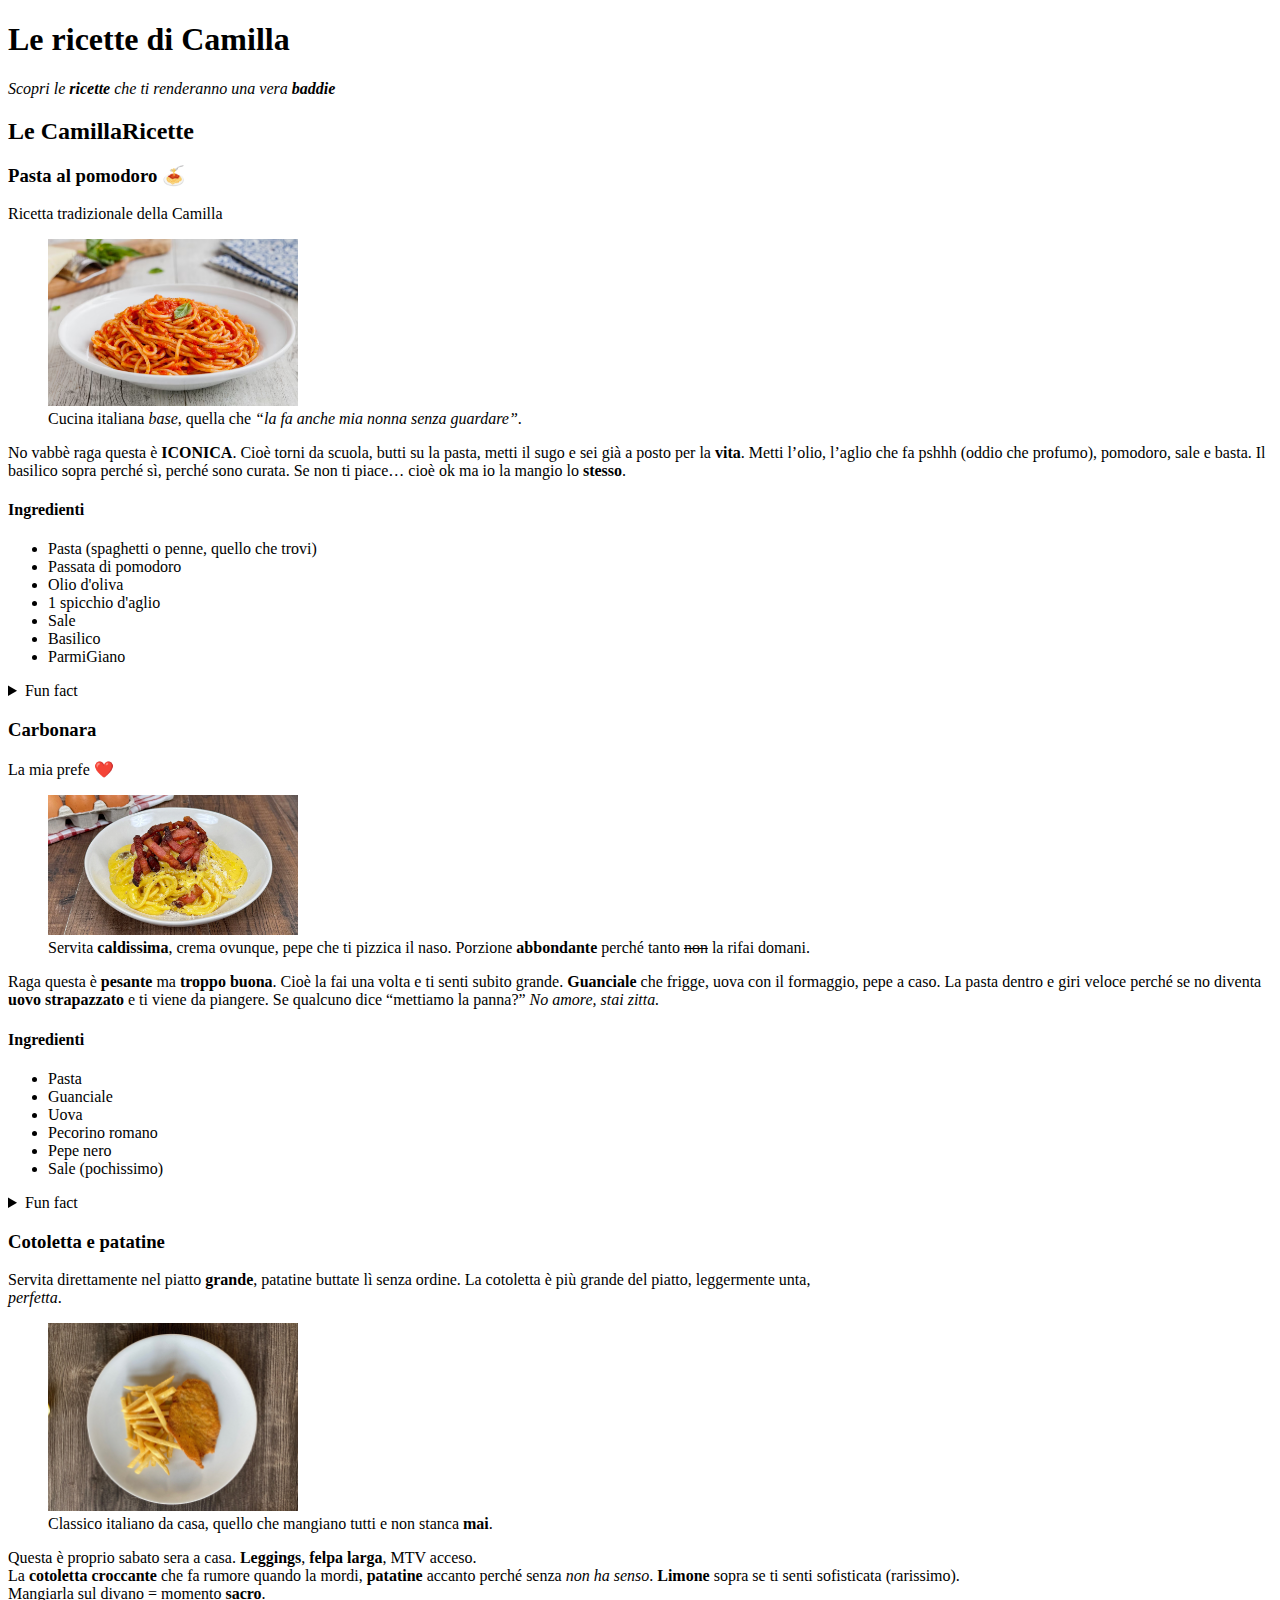
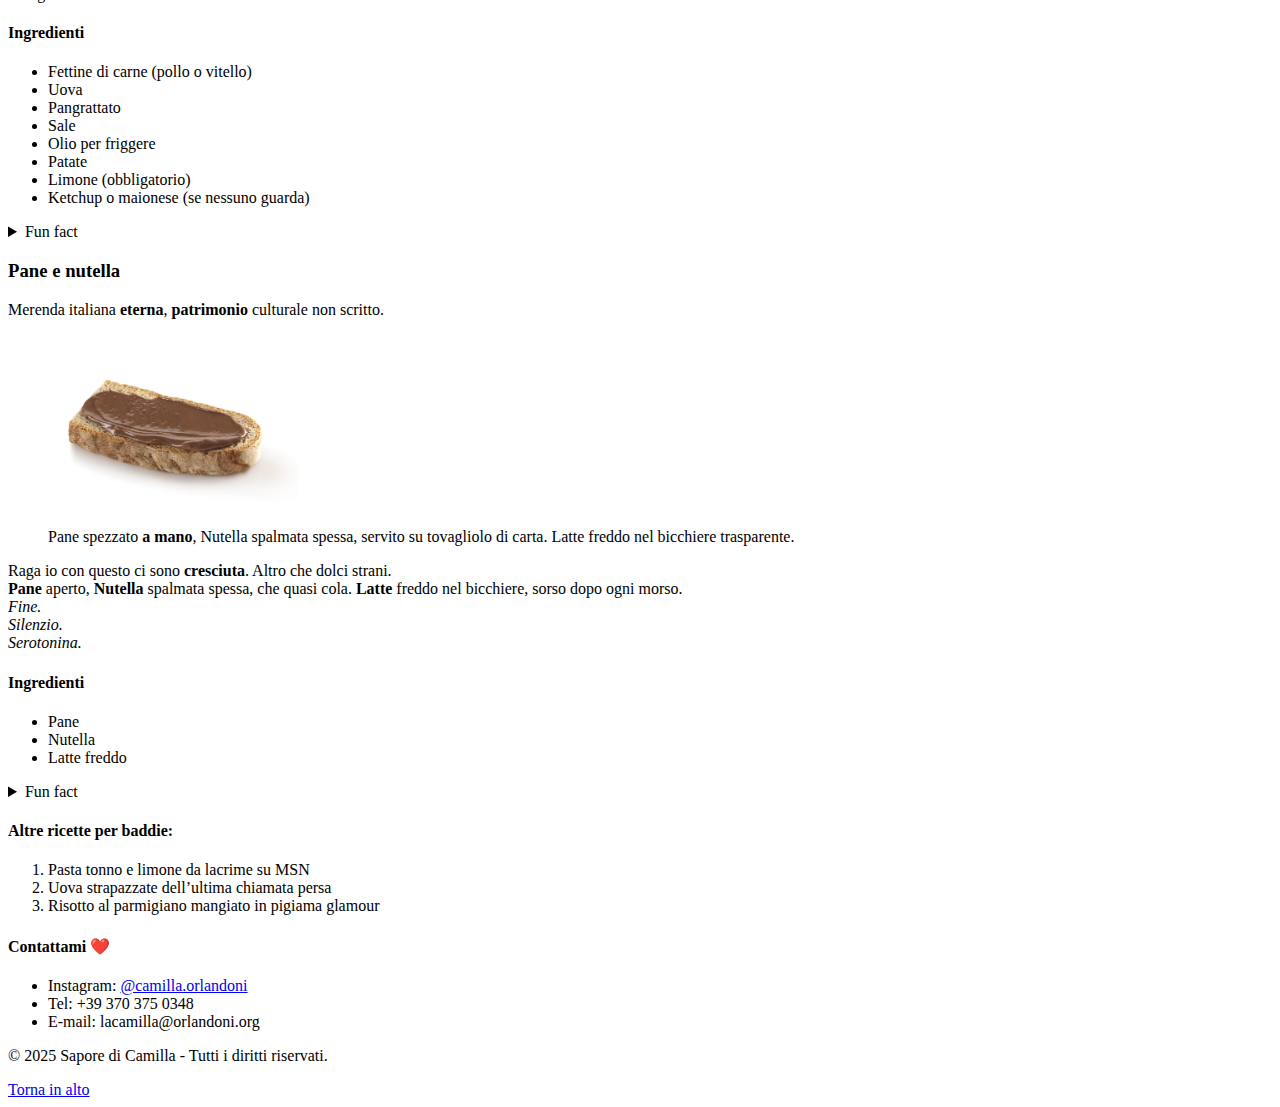
<file: index.html>
<!DOCTYPE html>
<html lang="en">
<head>
    <meta charset="UTF-8">
    <meta name="viewport" content="width=device-width, initial-scale=1.0">
    <meta name="description" content="Guarda le mie ricette da vera baddie">
    <title>Le ricette di Camilla</title>
</head>
<body id="top">
    <header>
        <h1>Le ricette di Camilla</h1>
        <p><em>Scopri le <b>ricette</b> che ti renderanno una vera <b>baddie</b></em></p>
    </header>

    <main>
        <section>
            <h2>Le CamillaRicette</h2>

            <!-- 1. Pasta al pomodoro -->
            <article>  
                <header>
                    <h3>Pasta al pomodoro 🍝</h3>
                    <p>Ricetta tradizionale della Camilla</p>
                </header>

                <figure>
                    <img src="pasta-con-pomodoro.avif" width="250" alt="Immagine di un piatto di spaghetti con pomodoro">
                    <figcaption>Cucina italiana <em>base</em>, quella che <em>“la fa anche mia nonna senza guardare”</em>.</figcaption>
                </figure>

                <!-- descrizione -->
                 <p>
                    No vabbè raga questa è <strong>ICONICA</strong>.
                    Cioè torni da scuola, butti su la pasta, metti il sugo e sei già a posto per la <strong>vita</strong>.
                    Metti l’olio, l’aglio che fa pshhh (oddio che profumo), pomodoro, sale e basta.
                    Il basilico sopra perché sì, perché sono curata.
                    Se non ti piace… cioè ok ma io la mangio lo <strong>stesso</strong>.
                 </p>

                 <h4>Ingredienti</h4>
                 <ul>
                    <li>Pasta (spaghetti o penne, quello che trovi)</li>
                    <li>Passata di pomodoro</li>
                    <li>Olio d'oliva</li>
                    <li>1 spicchio d'aglio</li>
                    <li>Sale</li>
                    <li>Basilico</li>
                    <li>ParmiGiano</li>
                 </ul>

                 <!-- details: freccina con cui aprire e vedere testo aggiuntivo -->
                 <details>
                    <!-- summary: "titolo" del details -->
                    <summary>Fun fact</summary>
                    <p>
                        È la pasta che mangio quando dico “non ho <strong>fame”</strong> ma poi la finisco <em>tutta</em>. <br>
                        Se avanza, la mangio anche <strong>fredda</strong> il giorno dopo e dico che è pure <strong>più buona</strong>.
                    </p>
                 </details>
            </article>

            <!-- Carbonara -->
             <article>
                <header>
                    <h3>Carbonara</h3>
                    <p>La mia prefe ❤️</p>
                </header>

                <figure>
                    <img src="CARBONARA.jpg.webp" width="250" alt="Immagine di un piatto con una carbonara">
                    <figcaption>
                        Servita <strong>caldissima</strong>, crema ovunque, pepe che ti pizzica il naso. 
                        Porzione <strong>abbondante</strong> perché tanto <del>non</del> la rifai domani.
                    </figcaption>
                </figure>

                <p>
                    Raga questa è <strong>pesante</strong> ma <strong>troppo buona</strong>. Cioè la fai una volta e ti senti subito grande.
                    <strong>Guanciale</strong> che frigge, uova con il formaggio, pepe a caso.
                    La pasta dentro e giri veloce perché se no diventa <strong>uovo strapazzato</strong> e ti viene da piangere.
                    Se qualcuno dice “mettiamo la panna?”
                    <em>No amore, stai zitta.</em>
                </p>

                <h4>Ingredienti</h4>
                <ul>
                    <li>Pasta</li>
                    <li>Guanciale</li>
                    <li>Uova</li>
                    <li>Pecorino romano</li>
                    <li>Pepe nero</li>
                    <li>Sale (pochissimo)</li>
                </ul>

                <details>
                    <summary>Fun fact</summary>
                    <p>
                        Ogni volta dico “ne mangio <strong>poca”</strong> e poi mi alzo dal tavolo con il bottone <strong>slacciato</strong>.
                        È la pasta che faccio quando voglio dimostrare che so cucinare <em>davvero</em>.
                    </p>
                </details>
             </article>

             <article>
                <header>
                    <h3>Cotoletta e patatine</h3>
                    <p>
                        Servita direttamente nel piatto <strong>grande</strong>,
                        patatine buttate lì senza ordine. 
                        La cotoletta è più grande del piatto, leggermente unta, <br>
                        <em>perfetta</em>.</p>
                </header>

                <figure>
                    <img src="cotoletta-e-patatine.jpg" width="250" alt="Immagine di un piatto con una cotoletta enorme e delle patatine accanto">
                    <figcaption>Classico italiano da casa, quello che mangiano tutti e non stanca <strong>mai</strong>.</figcaption>
                </figure>

                <p>
                    Questa è proprio sabato sera a casa.
                    <strong>Leggings</strong>, <strong>felpa larga</strong>, MTV acceso.
                    <br>
                    La <strong>cotoletta croccante</strong> che fa rumore quando la mordi, <strong>patatine</strong> accanto perché senza <em>non ha senso</em>.
                    <strong>Limone</strong> sopra se ti senti sofisticata (rarissimo).
                    <br>
                    Mangiarla sul divano = momento <strong>sacro</strong>.
                </p>

                <h4>Ingredienti</h4>
                <ul>
                    <li>Fettine di carne (pollo o vitello)</li>
                    <li>Uova</li>
                    <li>Pangrattato</li>
                    <li>Sale</li>
                    <li>Olio per friggere</li>
                    <li>Patate</li>
                    <li>Limone (obbligatorio)</li>
                    <li>Ketchup o maionese (se nessuno guarda)</li>
                </ul>

                <details>
                    <summary>Fun fact</summary>
                    <p>
                        La mangio sempre guardando la TV.
                        Se qualcuno mi parla mentre mastico mi dà fastidio, è un momento mio.
                    </p>
                </details>
            </article>

            <article>
                <header>
                    <h3>Pane e nutella</h3>
                    <p>Merenda italiana <strong>eterna</strong>, <strong>patrimonio</strong> culturale non scritto.</p>
                </header>

                <figure>
                    <img src="pane-e-nutella.jpg" width="250" alt="Immagine di una fetta di pane con una golosa spalmata di nutella sopra">
                    <figcaption>Pane spezzato <strong>a mano</strong>, Nutella spalmata spessa, servito su tovagliolo di carta. Latte freddo nel bicchiere trasparente.</figcaption>
                </figure>

                <p>
                    Raga io con questo ci sono <strong>cresciuta</strong>.
                    Altro che dolci strani.
                    <br>
                    <strong>Pane</strong> aperto, <strong>Nutella</strong> spalmata spessa, che quasi cola.
                    <strong>Latte</strong> freddo nel bicchiere, sorso dopo ogni morso.
                    <br>
                    <em>Fine. <br>
                    Silenzio. <br>
                    Serotonina. <br></em>
                </p>

                <h4>Ingredienti</h4>
                <ul>
                    <li>Pane</li>
                    <li>Nutella</li>
                    <li>Latte freddo</li>
                </ul>

                <details>
                    <summary>Fun fact</summary>
                    <p>
                        È la cosa che mangio quando sono <strong>triste</strong>, annoiata o quando non so cosa mangiare. <br>
                        Funziona sempre. <br>
                        Sempre. 
                    </p>
                </details>
            </article>
        </section>

        <aside>
            <h4>Altre ricette per <strong>baddie</strong>:</h4>
            <ol>
                <li>Pasta tonno e limone da lacrime su MSN</li>
                <li>Uova strapazzate dell’ultima chiamata persa</li>
                <li>Risotto al parmigiano mangiato in pigiama glamour</li>
            </ul>
        </aside>
    </main>

    <footer>
        <h4>Contattami ❤️</h4>
        <ul>
            <li>Instagram: <a href="https://www.instagram.com/camilla_orlandoni/">@camilla.orlandoni</a></li>
            <li>Tel: +39 370 375 0348</li>
            <li>E-mail: lacamilla@orlandoni.org</li>
        </ul>

        <p>&copy; 2025 Sapore di Camilla - Tutti i diritti riservati.</p>
        <a href="#top">Torna in alto</a>
    </footer>
</body>
</html>
</file>
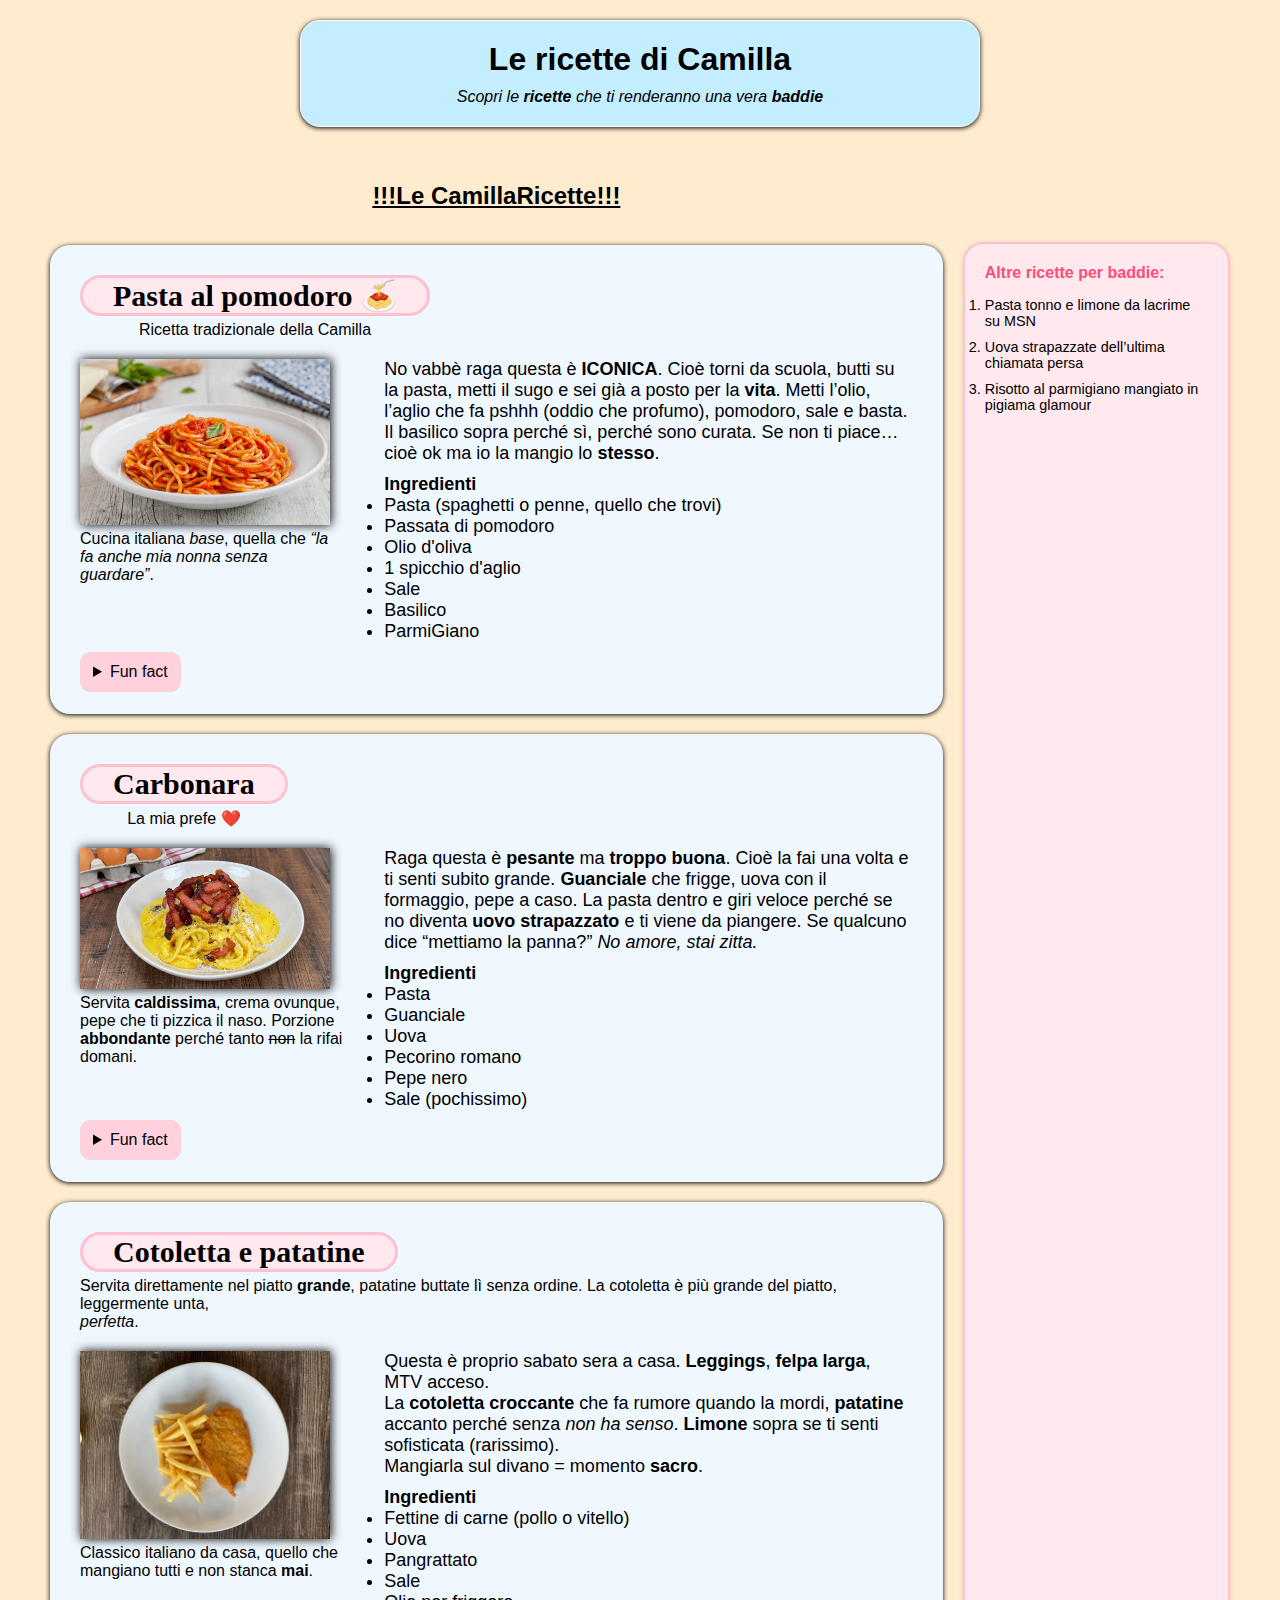
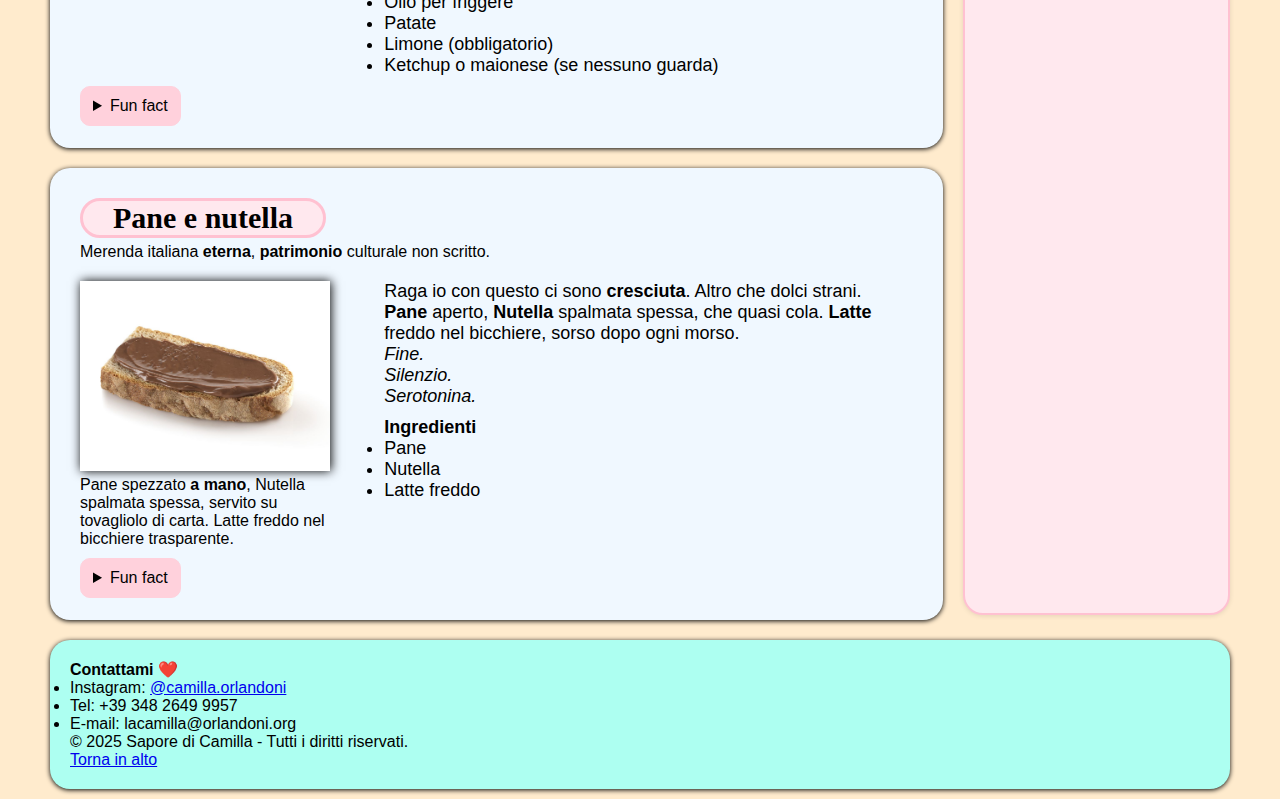
<file: ricette.html>
<!DOCTYPE html>
<html lang="en">
<head>
    <meta charset="UTF-8">
    <meta name="viewport" content="width=device-width, initial-scale=1.0">
    <meta name="description" content="Guarda le mie ricette da vera baddie">
    <link rel="stylesheet" href="style.css">
    <title>Le ricette di Camilla</title>
</head>
<body id="top">
    <header>
        <h1>Le ricette di Camilla</h1>
        <p><em>Scopri le <b>ricette</b> che ti renderanno una vera <b>baddie</b></em></p>
    </header>

    <div class="main-container">
    <main>
        <section>
            <h2 id="camillaricette">!!!Le CamillaRicette!!!</h2>

            <!-- 1. Pasta al pomodoro -->
            <article>  
                <header>
                    <div class="center">
                    <h3>Pasta al pomodoro 🍝</h3>
                    <p>Ricetta tradizionale della Camilla</p>
                    </div>
                </header>

                <div class="sinistra">
                <figure>
                    <img src="pasta-con-pomodoro.avif" width="250" alt="Immagine di un piatto di spaghetti con pomodoro">
                    <figcaption>Cucina italiana <em>base</em>, quella che <em>“la fa anche mia nonna senza guardare”</em>.</figcaption>
                </figure>
                </div>
                
                <!-- descrizione -->
                <div class="destra">
                 <p>
                    No vabbè raga questa è <strong>ICONICA</strong>.
                    Cioè torni da scuola, butti su la pasta, metti il sugo e sei già a posto per la <strong>vita</strong>.
                    Metti l’olio, l’aglio che fa pshhh (oddio che profumo), pomodoro, sale e basta.
                    Il basilico sopra perché sì, perché sono curata.
                    Se non ti piace… cioè ok ma io la mangio lo <strong>stesso</strong>.
                 </p>

                 <h4>Ingredienti</h4>
                 <ul>
                    <li>Pasta (spaghetti o penne, quello che trovi)</li>
                    <li>Passata di pomodoro</li>
                    <li>Olio d'oliva</li>
                    <li>1 spicchio d'aglio</li>
                    <li>Sale</li>
                    <li>Basilico</li>
                    <li>ParmiGiano</li>
                 </ul>
                </div>

                 <!-- details: freccina con cui aprire e vedere testo aggiuntivo -->
                 <details>
                    <!-- summary: "titolo" del details -->
                    <summary>Fun fact</summary>
                    <p>
                        È la pasta che mangio quando dico “non ho <strong>fame”</strong> ma poi la finisco <em>tutta</em>. <br>
                        Se avanza, la mangio anche <strong>fredda</strong> il giorno dopo e dico che è pure <strong>più buona</strong>.
                    </p>
                 </details>
            </article>

            <!-- Carbonara -->
             <article>
                <header>
                    <div class="center">
                    <h3>Carbonara</h3>
                    <p>La mia prefe ❤️</p>
                    </div>
                </header>

                <div class="sinistra">
                <figure>
                    <img src="CARBONARA.jpg.webp" width="250" alt="Immagine di un piatto con una carbonara">
                    <figcaption>
                        Servita <strong>caldissima</strong>, crema ovunque, pepe che ti pizzica il naso. 
                        Porzione <strong>abbondante</strong> perché tanto <del>non</del> la rifai domani.
                    </figcaption>
                </figure>

                </div>

                <div class="destra">
                <p>
                    Raga questa è <strong>pesante</strong> ma <strong>troppo buona</strong>. Cioè la fai una volta e ti senti subito grande.
                    <strong>Guanciale</strong> che frigge, uova con il formaggio, pepe a caso.
                    La pasta dentro e giri veloce perché se no diventa <strong>uovo strapazzato</strong> e ti viene da piangere.
                    Se qualcuno dice “mettiamo la panna?”
                    <em>No amore, stai zitta.</em>
                </p>

                <h4>Ingredienti</h4>
                <ul>
                    <li>Pasta</li>
                    <li>Guanciale</li>
                    <li>Uova</li>
                    <li>Pecorino romano</li>
                    <li>Pepe nero</li>
                    <li>Sale (pochissimo)</li>
                </ul>
                </div>

                <details>
                    <summary>Fun fact</summary>
                    <p>
                        Ogni volta dico “ne mangio <strong>poca”</strong> e poi mi alzo dal tavolo con il bottone <strong>slacciato</strong>.
                        È la pasta che faccio quando voglio dimostrare che so cucinare <em>davvero</em>.
                    </p>
                </details>
             </article>

             <article>
                <header>
                    <div class="left">
                    <h3>Cotoletta e patatine</h3>
                    <p>
                        Servita direttamente nel piatto <strong>grande</strong>,
                        patatine buttate lì senza ordine. 
                        La cotoletta è più grande del piatto, leggermente unta, <br>
                        <em>perfetta</em>.
                    </p>
                    </div>
                </header>

                <div class="sinistra">
                <figure>
                    <img src="cotoletta-e-patatine.jpg" width="250" alt="Immagine di un piatto con una cotoletta enorme e delle patatine accanto">
                    <figcaption>Classico italiano da casa, quello che mangiano tutti e non stanca <strong>mai</strong>.</figcaption>
                </figure>
                </div>

                <div class="destra">
                <p>
                    Questa è proprio sabato sera a casa.
                    <strong>Leggings</strong>, <strong>felpa larga</strong>, MTV acceso.
                    <br>
                    La <strong>cotoletta croccante</strong> che fa rumore quando la mordi, <strong>patatine</strong> accanto perché senza <em>non ha senso</em>.
                    <strong>Limone</strong> sopra se ti senti sofisticata (rarissimo).
                    <br>
                    Mangiarla sul divano = momento <strong>sacro</strong>.
                </p>

                <h4>Ingredienti</h4>
                <ul>
                    <li>Fettine di carne (pollo o vitello)</li>
                    <li>Uova</li>
                    <li>Pangrattato</li>
                    <li>Sale</li>
                    <li>Olio per friggere</li>
                    <li>Patate</li>
                    <li>Limone (obbligatorio)</li>
                    <li>Ketchup o maionese (se nessuno guarda)</li>
                </ul>
                </div>

                <details>
                    <summary>Fun fact</summary>
                    <p>
                        La mangio sempre guardando la TV.
                        Se qualcuno mi parla mentre mastico mi dà fastidio, è un momento mio.
                    </p>
                </details>
            </article>

            <article>
                <header>
                    <div class="left">
                    <h3>Pane e nutella</h3>
                    <p>Merenda italiana <strong>eterna</strong>, <strong>patrimonio</strong> culturale non scritto.</p>
                    </div>
                </header>

                <div class="sinistra">
                <figure>
                    <img src="pane-e-nutella.jpg" width="250" alt="Immagine di una fetta di pane con una golosa spalmata di nutella sopra">
                    <figcaption>Pane spezzato <strong>a mano</strong>, Nutella spalmata spessa, servito su tovagliolo di carta. Latte freddo nel bicchiere trasparente.</figcaption>
                </figure>
                </div>

                <div class="destra">
                <p>
                    Raga io con questo ci sono <strong>cresciuta</strong>.
                    Altro che dolci strani.
                    <br>
                    <strong>Pane</strong> aperto, <strong>Nutella</strong> spalmata spessa, che quasi cola.
                    <strong>Latte</strong> freddo nel bicchiere, sorso dopo ogni morso.
                    <br>
                    <em>Fine. <br>
                    Silenzio. <br>
                    Serotonina. <br></em>
                </p>

                <h4>Ingredienti</h4>
                <ul>
                    <li>Pane</li>
                    <li>Nutella</li>
                    <li>Latte freddo</li>
                </ul>
                </div>

                <details>
                    <summary>Fun fact</summary>
                    <p>
                        È la cosa che mangio quando sono <strong>triste</strong>, annoiata o quando non so cosa mangiare. <br>
                        Funziona sempre. <br>
                        Sempre. 
                    </p>
                </details>
            </article>
        </section>
    </main>

    <aside>
        <h4>Altre ricette per <strong>baddie</strong>:</h4>
        <ol>
            <li>Pasta tonno e limone da lacrime su MSN</li>
            <li>Uova strapazzate dell’ultima chiamata persa</li>
            <li>Risotto al parmigiano mangiato in pigiama glamour</li>
        </ul>
    </aside>
    </div>


    <footer>
        <h4>Contattami ❤️</h4>
        <ul>
            <li>Instagram: <a href="https://www.instagram.com/camilla_orlandoni/">@camilla.orlandoni</a></li>
            <li>Tel: +39 348 2649 9957</li>
            <li>E-mail: lacamilla@orlandoni.org</li>
        </ul>

        <p>&copy; 2025 Sapore di Camilla - Tutti i diritti riservati.</p>
        <a href="#top">Torna in alto</a>
    </footer>
</body>
</html>
</file>
<file: style.css>
* {
  box-sizing: border-box;
  padding: 0;
  margin: 0;
}

body {
  background-color: blanchedalmond;
  font-family: sans-serif;
}

body > header {
  display: flex;
  flex-direction: column;

  text-align: center;
  
  padding: 20px;

  background-color: rgb(195, 238, 255);
  border: solid 1px rgb(255, 255, 255);
  border-radius: 20px;

  box-shadow: 0px 1px 5px;

  margin: 20px 300px;
}

header p {
  margin-top: 10px;
}

@keyframes arcobaleno {
  0% {color: red;}
  25% {color: pink;}
  50% {color: blue;}
  75% {color: green;}
  100% {color: red;}
}
#camillaricette {
  text-decoration: underline;
  width: fit-content;

  margin: 35px auto;
}

#camillaricette:hover {
  transition: 0.4s;
  animation: arcobaleno 2s linear infinite;
  cursor:default;
}



/* Sidebar */
.main-container {
  display: flex;
  flex-direction: row;

  gap: 20px;
  margin: 0 50px;
}

main {
  flex: 4;
}

aside {
  flex: 1;

  min-width: 10px;

  background-color: #ffe8ee;
  padding: 20px;
  margin-top: 95px;
  margin-bottom: 25px;
  border-radius: 20px;
  border: 2px solid #ffc1d1;
  box-shadow: 0px 1px 5px rgba(0,0,0,0.1);
}
aside h4 {
  margin-bottom: 15px;
  color: #ff4d79;
}

aside ol li {
  margin-bottom: 10px;
  font-size: 0.9em;
}

img {
  box-shadow: 1px 0px 10px;
}

article {
  margin: 20px 0px;

  padding: 30px 30px 22px 30px;

  background-color: aliceblue;
  border-radius: 20px;

  box-shadow: 0px 1px 5px;

  display: flex;
  flex-direction: row;
  flex-wrap: wrap;
}

article header {
  display: flex;
  flex-direction: column;
  flex-basis: 100%;

  align-items: flex-start;
}

article h3 {
  font-family: cursive;
  font-size: 30px;

  background-color: #ffe8ee;

  border-radius: 30px;
  border: solid #ffc1d1;

  padding: 0px 30px;

  width: fit-content;
}
article header p {
  margin: 5px 0px 20px 0px;
}



.center {
  display: flex;
  flex-direction: column;

  align-items: center;
}

.left {
  display: flex;
  flex-direction: column;
  
  align-items: start;
}



article h4 {
  margin-top: 10px;
}


/* Details */
article details {
  flex-basis: 100%;
  margin-top: 10px;
}

article details summary {
  transition: 0.5s;
  width: fit-content;
  
  background-color: #ffd1dc;
  border: solid 1px #ffd1dc;
  border-radius: 10px;
  padding: 10px 12px;

  cursor: pointer;
}

article details p {
  margin-top: 10px;
  padding-left: 10px;
  border-left: 3px solid #ffd1dc; /* Una linea rosa laterale carina */
}

article details summary:hover {
  transition: 0.4s;
  background-color: #ffe8ee;
}



.sinistra {
  flex: 1;
  font-size: larger;
}

.sinistra figcaption {
  font-size: medium;
}


.destra {
  flex: 2;

  margin-left: 40px;
  font-size: large;
}

footer {
  margin: 0px 50px 10px;

  padding: 20px;

  background-color: rgb(173, 255, 241);
  border-radius: 20px;

  box-shadow: 0px 1px 5px;

}






/* --- RESPONSIVE FIX FOR MOBILE --- */
@media (max-width: 800px) {
  
  /* 1. Fix the Header (300px margin is way too big for phones) */
  body > header {
    margin: 20px 10px;
  }

  /* 2. Stack Sidebar under the Main content */
  .main-container {
    flex-direction: column;
    margin: 0 10px;
  }

  /* 3. Stack Article Image and Text vertically */
  article {
    flex-direction: column;
    padding: 20px;
  }

  /* 4. Make image and text full width */
  .sinistra, .destra {
    flex: 1;
    margin-left: 0;
    width: 100%;
    text-align: center;
  }

  /* 5. Center the images on mobile */
  .sinistra figure img {
    width: 100%;
    max-width: 300px; /* Prevents the image from getting too huge */
    height: auto;
    margin-bottom: 15px;
  }

  /* 6. Fix the Sidebar width and margins */
  aside {
    width: 100% !important; /* Overwrites the 10px width */
    margin-top: 20px;
    min-width: unset;
  }

  /* 7. Fix Footer margins */
  footer {
    margin: 10px;
  }
}
</file>
